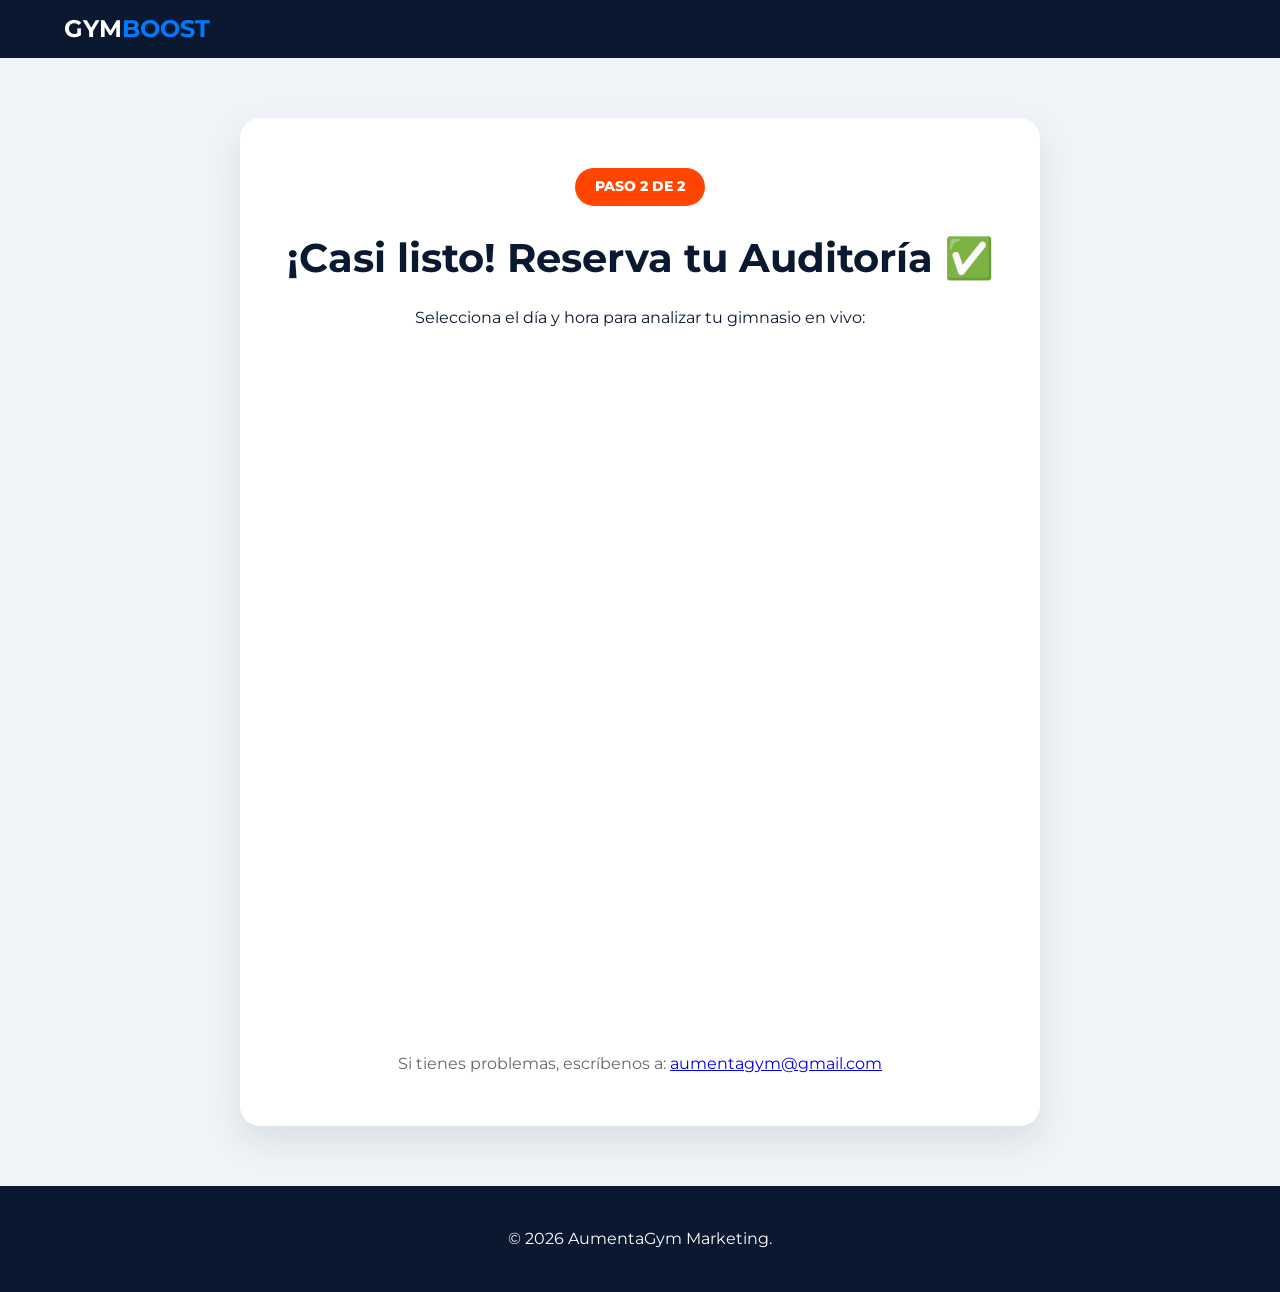
<file: gracias.html>
<!DOCTYPE html>
<html lang="es">
<head>
    <meta charset="UTF-8">
    <meta name="viewport" content="width=device-width, initial-scale=1.0">
    <title>¡Casi listo! | AumentaGymt</title>
    <link rel="stylesheet" href="style.css">
    <link href="https://fonts.googleapis.com/css2?family=Montserrat:wght@400;700&display=swap" rel="stylesheet">
    
    <script>
    !function(f,b,e,v,n,t,s)
    {if(f.fbq)return;n=f.fbq=function(){n.callMethod?
    n.callMethod.apply(n,arguments):n.queue.push(arguments)};
    if(!f._fbq)f._fbq=n;n.push=n;n.loaded=!0;n.version='2.0';
    n.queue=[];t=b.createElement(e);t.async=!0;
    t.src=v;s=b.getElementsByTagName(e)[0];
    s.parentNode.insertBefore(t,s)}(window, document,'script',
    'https://connect.facebook.net/en_US/fbevents.js');
    fbq('init', '792923053403739'); 
    fbq('track', 'PageView');
    fbq('track', 'Lead', { content_name: 'Registro Auditoria Gym', currency: 'USD', value: 10.00 });
    </script>
</head>
<body class="thanks-page">
    <header>
        <nav>
            <div class="logo" 
     style="color:white; font-weight:bold
     font-size: 1.5rem;">
                 GYM<span>BOOST</span>
             </div>
         </nav>
    </header>

    <div class="thanks-container">
        <span class="step-badge">PASO 2 DE 2</span>
        <h1>¡Casi listo! Reserva tu Auditoría ✅</h1>
        <p>Selecciona el día y hora para analizar tu gimnasio en vivo:</p>

        <div class="calendly-inline-widget" 
             data-url="https://calendly.com/aumentagym/30min?hide_event_type_details=1&hide_gdpr_banner=1" 
             style="min-width:320px; height:700px;">
        </div>
        <script type="text/javascript" src="https://assets.calendly.com/assets/external/widget.js" async></script>
        
        <p style="margin-top: 20px; color: #666;">Si tienes problemas, escríbenos a:
        <a
        href=¨mailto:aumentagym@gmail.com>aumentagym@gmail.com</a></p>
    </div>

    <footer>
        <p>&copy; 2026 AumentaGym Marketing.</p>
    </footer>
</body>
</html>
</file>
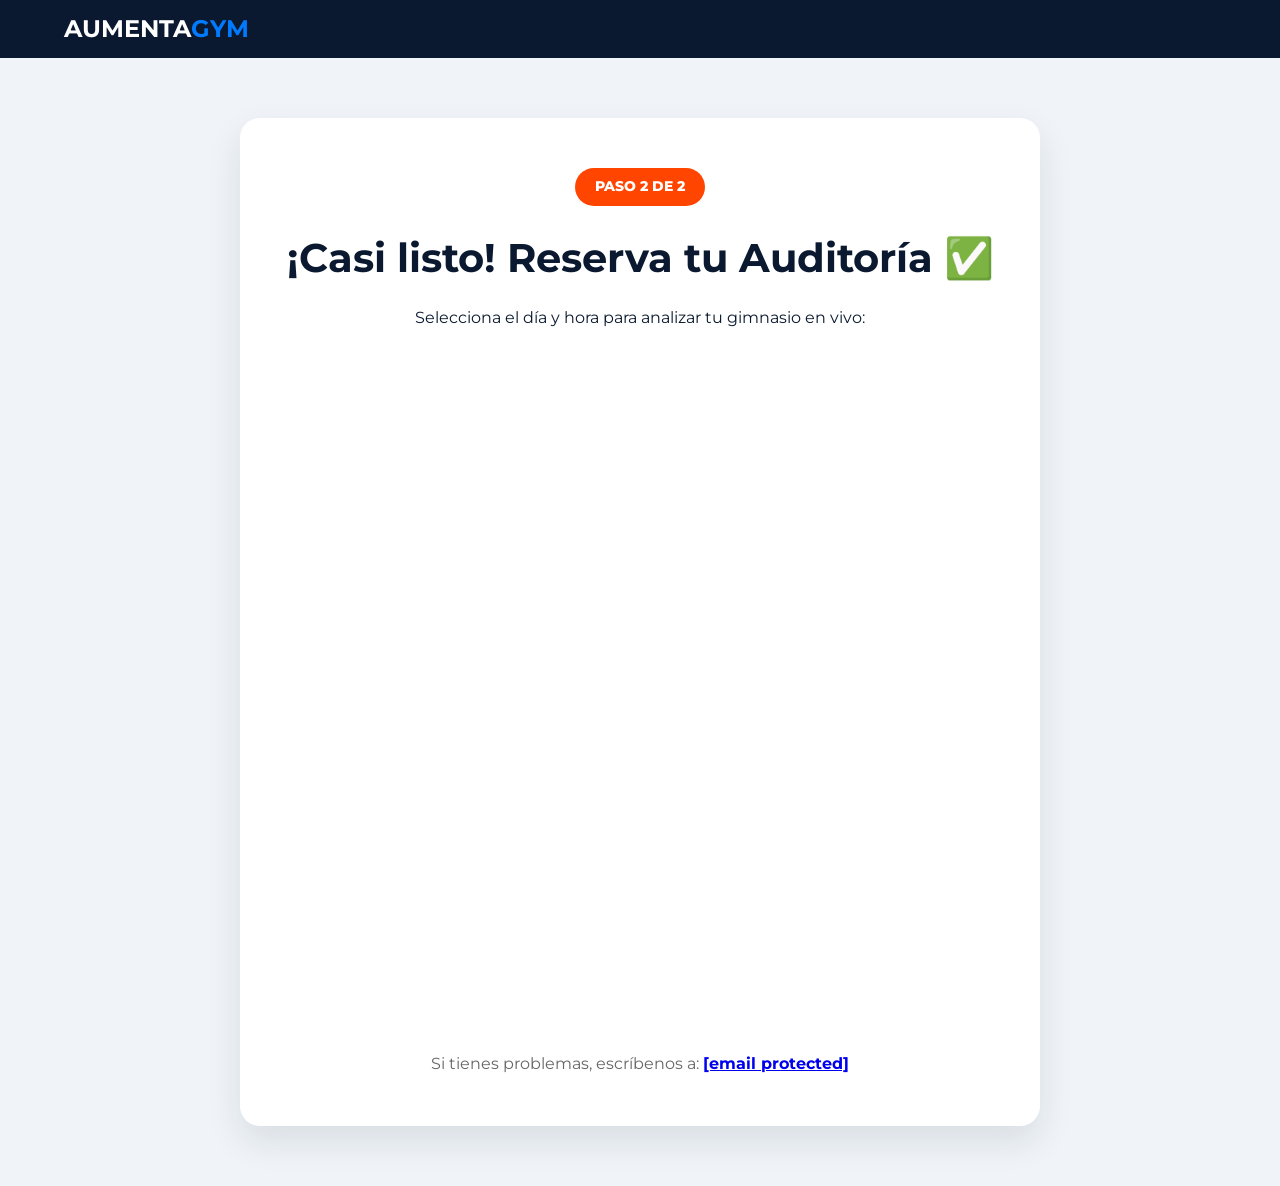
<file: AG/gracias.html>
<!DOCTYPE html>
<html lang="es">
<head>
    <meta charset="UTF-8">
    <meta name="viewport" content="width=device-width, initial-scale=1.0">
    <title>¡Casi listo! | AumentaGym</title>
    <link rel="stylesheet" href="style.css">
    <link href="https://fonts.googleapis.com/css2?family=Montserrat:wght@400;700&display=swap" rel="stylesheet">
    
    <script>
    !function(f,b,e,v,n,t,s)
    {if(f.fbq)return;n=f.fbq=function(){n.callMethod?
    n.callMethod.apply(n,arguments):n.queue.push(arguments)};
    if(!f._fbq)f._fbq=n;n.push=n;n.loaded=!0;n.version='2.0';
    n.queue=[];t=b.createElement(e);t.async=!0;
    t.src=v;s=b.getElementsByTagName(e)[0];
    s.parentNode.insertBefore(t,s)}(window, document,'script',
    'https://connect.facebook.net/en_US/fbevents.js');
    fbq('init', '792923053403739'); 
    fbq('track', 'PageView');
    fbq('track', 'Lead', { content_name: 'Registro Auditoria Gym', currency: 'USD', value: 10.00 });
    </script>
</head>
<body class="thanks-page">
    <header>
        <nav>
            <div class="logo" 
     style="color:white; font-weight:bold; font-size: 1.5rem;">
                 AUMENTA<span>GYM</span>
             </div>
         </nav>
    </header>

    <div class="thanks-container">
        <span class="step-badge">PASO 2 DE 2</span>
        <h1>¡Casi listo! Reserva tu Auditoría ✅</h1>
        <p>Selecciona el día y hora para analizar tu gimnasio en vivo:</p>

        <div class="calendly-inline-widget" 
             data-url="https://calendly.com/aumentagym/30min?hide_event_type_details=1&hide_gdpr_banner=1" 
             style="min-width:320px; height:700px;">
        </div>
        <script type="text/javascript" src="https://assets.calendly.com/assets/external/widget.js" async></script>
        
        <p style="margin-top: 20px; color: #666;">Si tienes problemas, escríbenos a: <strong><a href="/cdn-cgi/l/email-protection" class="__cf_email__" data-cfemail="9bfaeef6fef5effafce2f6dbfcf6faf2f7b5f8f4f6">[email&#160;protected]</a
</file>
<file: style.css>
/* VARIABLES Y GENERAL */
:root {
    --primary: #007bff;
    --dark: #0a192f;
    --light: #ffffff;
    --grey: #f8f9fa;
    --accent: #ff4500; /* Naranja para resaltar pasos */
}

* { margin: 0; padding: 0; box-sizing: border-box; font-family: 'Montserrat', sans-serif; }

body { background-color: var(--light); color: var(--dark); line-height: 1.6; }

/* NAVEGACIÓN */
header { 
    background-color: var(--dark); 
    padding: 10px 5%; 
    position: sticky; 
    top: 0; 
    z-index: 1000; 
}

nav { display: flex; justify-content: space-between; align-items: center; }

.logo { color: white; font-weight: bold; font-size: 1.5rem; text-decoration: none; }
.logo span { color: var(--primary); }

nav ul { display: flex; list-style: none; align-items: center; }
nav ul li { margin-left: 20px; }
nav a { color: white; text-decoration: none; font-weight: bold; }

.btn-nav { 
    background: var(--primary); 
    padding: 10px 20px; 
    border-radius: 5px; 
    transition: 0.3s;
}

/* HERO SECTION */
.hero {
    background: linear-gradient(rgba(0,0,0,0.7), rgba(0,0,0,0.7)), url('https://images.unsplash.com/photo-1534438327276-14e5300c3a48?auto=format&fit=crop&w=1350&q=80');
    background-size: cover; background-position: center;
    height: 70vh; display: flex; flex-direction: column;
    justify-content: center; align-items: center; text-align: center; color: white; padding: 20px;
}
.hero h1 { font-size: 3rem; margin-bottom: 20px; text-transform: uppercase; }

/* BOTONES */
.btn-primary {
    background: var(--primary);
    color: white;
    padding: 15px 30px;
    border-radius: 5px;
    text-decoration: none;
    font-weight: bold;
    display: inline-block;
    border: none;
    cursor: pointer;
    transition: 0.3s;
}

.btn-primary:hover { background: #0056b3; transform: translateY(-2px); }

.w-full { width: 100%; }

/* SECCIONES COMUNES */
section { padding: 80px 10%; text-align: center; }
.grid { display: grid; grid-template-columns: repeat(auto-fit, minmax(250px, 1fr)); gap: 20px; }
.card { background: var(--grey); padding: 30px; border-radius: 10px; border-bottom: 4px solid var(--primary); }

/* TESTIMONIOS */
.testimonials { background: var(--dark); color: white; }
.testimonial-container { display: flex; flex-wrap: wrap; justify-content: center; gap: 40px; margin-top: 40px; }
blockquote { font-style: italic; font-size: 1.1rem; max-width: 400px; display: flex; flex-direction: column; align-items: center; }
cite { display: block; margin-top: 15px; color: var(--primary); font-weight: bold; font-style: normal; }

.testimonial-photo {
    width: 90px;
    height: 90px;
    border-radius: 50%;
    object-fit: cover;
    margin-bottom: 18px;
    border: 3px solid var(--primary);
    box-shadow: 0 4px 15px rgba(0, 123, 255, 0.3);
}

/* FORMULARIO DE CONTACTO (INDEX) */
.contact-section { background: var(--light); }
.container { max-width: 600px; margin: 0 auto; }

.form-option {
    background: var(--grey);
    padding: 2.5rem;
    border-radius: 12px;
    margin: 2rem 0;
    border-left: 5px solid var(--primary);
    box-shadow: 0 4px 15px rgba(0,0,0,0.05);
    text-align: left;
}

input, textarea { 
    width: 100%; 
    padding: 12px; 
    margin-bottom: 15px; 
    border: 1px solid #ddd; 
    border-radius: 8px; 
    font-size: 16px;
}

/* ESTILOS PÁGINA DE GRACIAS (CENTRADO Y VISTOSO) */
.thanks-page { background-color: #f0f4f8; }

.thanks-container {
    max-width: 800px;
    margin: 60px auto;
    padding: 50px 30px;
    background: white;
    border-radius: 20px;
    box-shadow: 0 15px 35px rgba(10, 25, 47, 0.1);
    text-align: center; /* Centra el texto */
    display: flex;
    flex-direction: column;
    align-items: center;
}

.status-icon { font-size: 4rem; margin-bottom: 15px; }

.step-badge {
    background: var(--accent);
    color: white;
    padding: 8px 20px;
    border-radius: 50px;
    font-weight: 800;
    font-size: 0.85rem;
    margin-bottom: 20px;
    display: inline-block;
}

.thanks-container h1 { font-size: 2.5rem; color: var(--dark); margin-bottom: 15px; }

.subtitle { 
    font-size: 1.1rem; 
    color: #555; 
    max-width: 600px; 
    margin-bottom: 35px; 
}

.calendly-wrapper {
    width: 100%;
    border-radius: 12px;
    overflow: hidden;
    border: 1px solid #eee;
    margin-bottom: 20px;
}

/* FOOTER */
footer { background: var(--dark); color: white; padding: 40px; text-align: center; }

/* RESPONSIVO MÓVIL */
html, body {
    overflow-x: hidden;
    width: 100%;
}

@media (max-width: 768px) {
    section { padding: 40px 5%; }
    .hero h1 { font-size: 2rem; }
    .thanks-container { margin: 20px; padding: 30px 15px; }
    .thanks-container h1 { font-size: 1.8rem; }
    .calendly-inline-widget { height: 600px !important; }

    /* Ocultar menú de navegación en móvil */
    nav ul { display: none; }

    /* Header ocupa todo el ancho */
    header { padding: 12px 5%; width: 100%; }

    /* Hero más compacto */
    .hero { padding: 20px 5%; height: auto; min-height: 60vh; }

    /* Formulario sin padding excesivo */
    .form-option { padding: 1.5rem; }

    /* Inputs no se salen */
    input, textarea { max-width: 100%; }

    /* Testimonios en columna */
    .testimonial-container { flex-direction: column; align-items: center; gap: 30px; }
    blockquote { max-width: 100%; }

    /* Footer */
    footer { padding: 30px 5%; }
}
</file>
<file: AG/style.css>
/* VARIABLES Y GENERAL */
:root {
    --primary: #007bff;
    --dark: #0a192f;
    --light: #ffffff;
    --grey: #f8f9fa;
    --accent: #ff4500; /* Naranja para resaltar pasos */
}

* { margin: 0; padding: 0; box-sizing: border-box; font-family: 'Montserrat', sans-serif; }

body { background-color: var(--light); color: var(--dark); line-height: 1.6; }

/* NAVEGACIÓN */
header { 
    background-color: var(--dark); 
    padding: 10px 5%; 
    position: sticky; 
    top: 0; 
    z-index: 1000; 
}

nav { display: flex; justify-content: space-between; align-items: center; }

.logo { color: white; font-weight: bold; font-size: 1.5rem; text-decoration: none; }
.logo span { color: var(--primary); }

nav ul { display: flex; list-style: none; align-items: center; }
nav ul li { margin-left: 20px; }
nav a { color: white; text-decoration: none; font-weight: bold; }

.btn-nav { 
    background: var(--primary); 
    padding: 10px 20px; 
    border-radius: 5px; 
    transition: 0.3s;
}

/* HERO SECTION */
.hero {
    background: linear-gradient(rgba(0,0,0,0.7), rgba(0,0,0,0.7)), url('https://images.unsplash.com/photo-1534438327276-14e5300c3a48?auto=format&fit=crop&w=1350&q=80');
    background-size: cover; background-position: center;
    height: 70vh; display: flex; flex-direction: column;
    justify-content: center; align-items: center; text-align: center; color: white; padding: 20px;
}
.hero h1 { font-size: 3rem; margin-bottom: 20px; text-transform: uppercase; }

/* BOTONES */
.btn-primary {
    background: var(--primary);
    color: white;
    padding: 15px 30px;
    border-radius: 5px;
    text-decoration: none;
    font-weight: bold;
    display: inline-block;
    border: none;
    cursor: pointer;
    transition: 0.3s;
}

.btn-primary:hover { background: #0056b3; transform: translateY(-2px); }

.w-full { width: 100%; }

/* SECCIONES COMUNES */
section { padding: 80px 10%; text-align: center; }
.grid { display: grid; grid-template-columns: repeat(auto-fit, minmax(250px, 1fr)); gap: 20px; }
.card { background: var(--grey); padding: 30px; border-radius: 10px; border-bottom: 4px solid var(--primary); }

/* TESTIMONIOS */
.testimonials { background: var(--dark); color: white; }
.testimonial-container { display: flex; flex-wrap: wrap; justify-content: center; gap: 40px; margin-top: 40px; }
blockquote { font-style: italic; font-size: 1.1rem; max-width: 400px; display: flex; flex-direction: column; align-items: center; }
cite { display: block; margin-top: 15px; color: var(--primary); font-weight: bold; font-style: normal; }

.testimonial-photo {
    width: 90px;
    height: 90px;
    border-radius: 50%;
    object-fit: cover;
    margin-bottom: 18px;
    border: 3px solid var(--primary);
    box-shadow: 0 4px 15px rgba(0, 123, 255, 0.3);
}

/* FORMULARIO DE CONTACTO (INDEX) */
.contact-section { background: var(--light); }
.container { max-width: 600px; margin: 0 auto; }

.form-option {
    background: var(--grey);
    padding: 2.5rem;
    border-radius: 12px;
    margin: 2rem 0;
    border-left: 5px solid var(--primary);
    box-shadow: 0 4px 15px rgba(0,0,0,0.05);
    text-align: left;
}

input, textarea { 
    width: 100%; 
    padding: 12px; 
    margin-bottom: 15px; 
    border: 1px solid #ddd; 
    border-radius: 8px; 
    font-size: 16px;
}

/* ESTILOS PÁGINA DE GRACIAS (CENTRADO Y VISTOSO) */
.thanks-page { background-color: #f0f4f8; }

.thanks-container {
    max-width: 800px;
    margin: 60px auto;
    padding: 50px 30px;
    background: white;
    border-radius: 20px;
    box-shadow: 0 15px 35px rgba(10, 25, 47, 0.1);
    text-align: center; /* Centra el texto */
    display: flex;
    flex-direction: column;
    align-items: center;
}

.status-icon { font-size: 4rem; margin-bottom: 15px; }

.step-badge {
    background: var(--accent);
    color: white;
    padding: 8px 20px;
    border-radius: 50px;
    font-weight: 800;
    font-size: 0.85rem;
    margin-bottom: 20px;
    display: inline-block;
}

.thanks-container h1 { font-size: 2.5rem; color: var(--dark); margin-bottom: 15px; }

.subtitle { 
    font-size: 1.1rem; 
    color: #555; 
    max-width: 600px; 
    margin-bottom: 35px; 
}

.calendly-wrapper {
    width: 100%;
    border-radius: 12px;
    overflow: hidden;
    border: 1px solid #eee;
    margin-bottom: 20px;
}

/* FOOTER */
footer { background: var(--dark); color: white; padding: 40px; text-align: center; }

/* RESPONSIVO MÓVIL */
@media (max-width: 768px) {
    section { padding: 40px 5%; }
    .hero h1 { font-size: 2rem; }
    .thanks-container { margin: 20px; padding: 30px 15px; }
    .thanks-container h1 { font-size: 1.8rem; }
    .calendly-inline-widget { height: 600px !important; }
}
</file>
